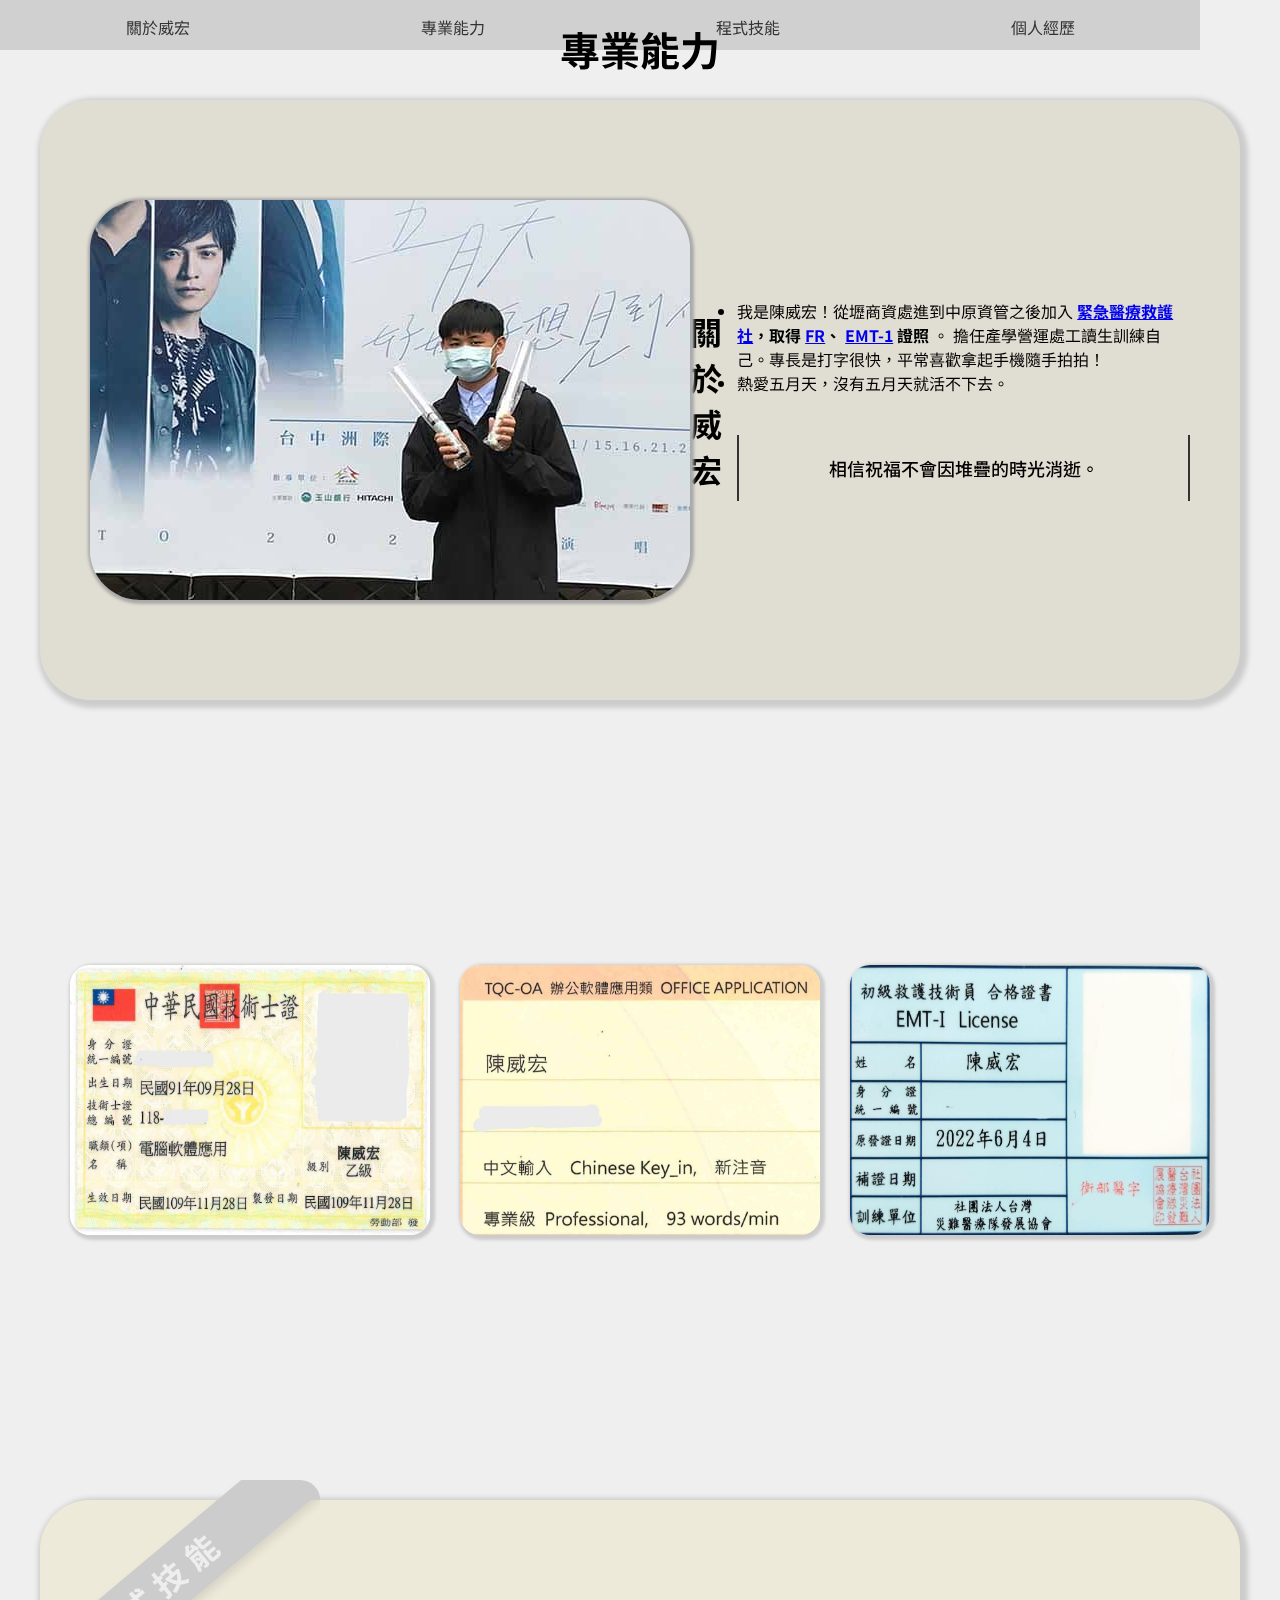
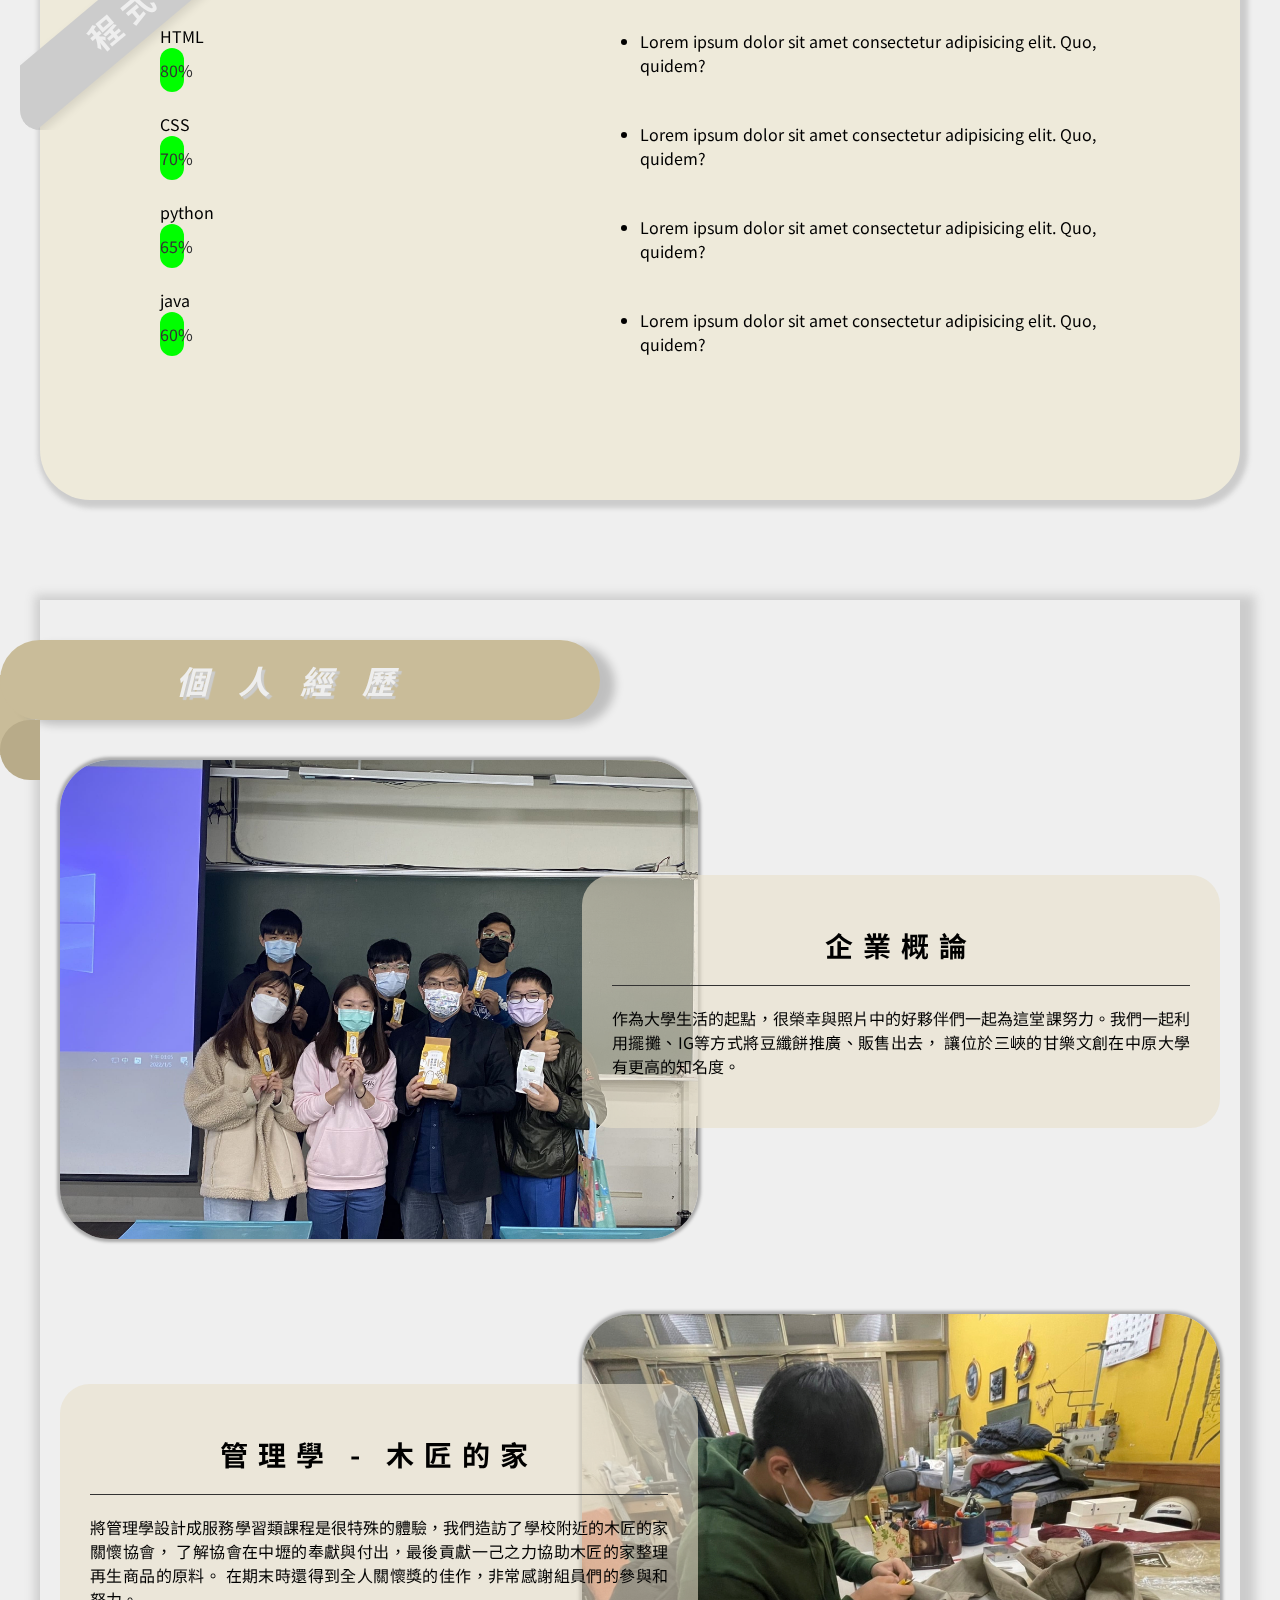
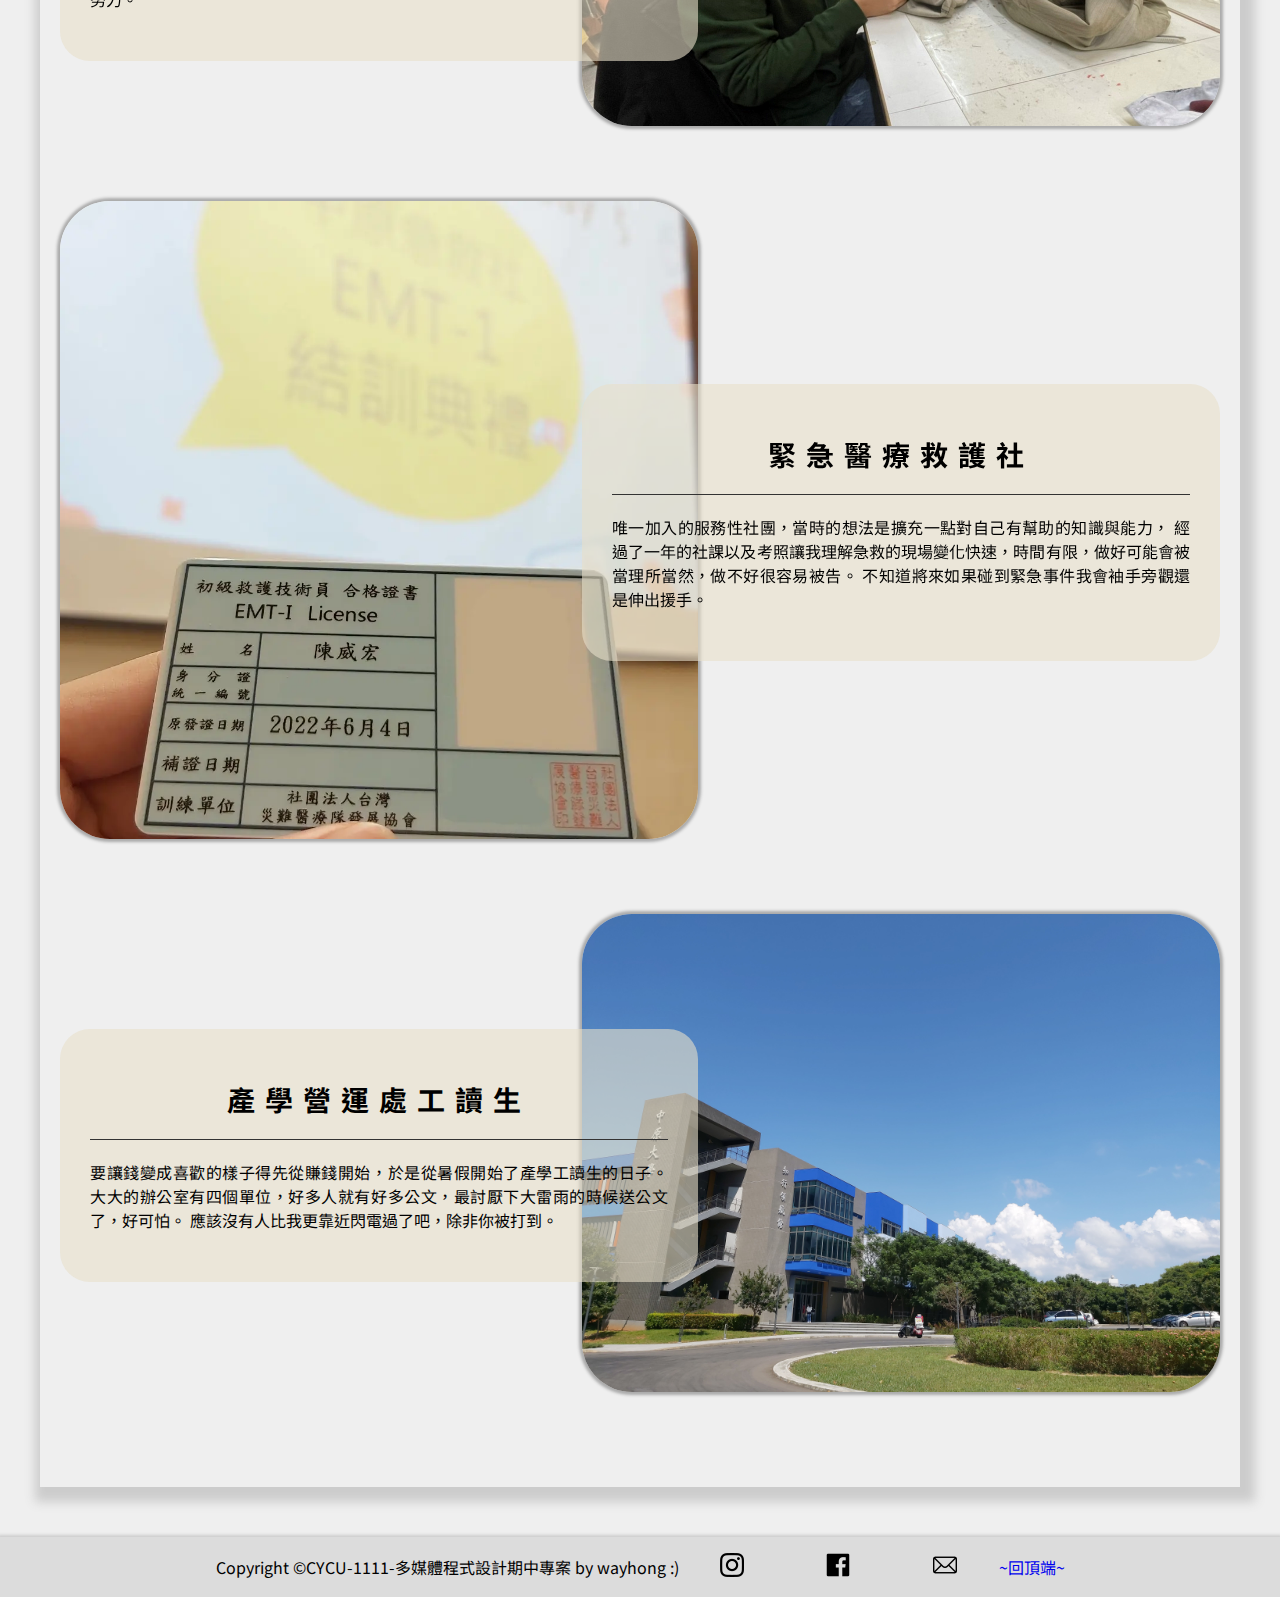
<file: cycu-1111website/index.html>
<!DOCTYPE html>
<html lang="en">
  <head>
    <meta charset="UTF-8" />
    <meta http-equiv="X-UA-Compatible" content="IE=edge" />
    <meta name="viewport" content="width=device-width, initial-scale=1.0" />
    <link rel="stylesheet" href="css/main.css" />
    <link rel="stylesheet" href="css/header.css" />
    <link rel="stylesheet" href="css/about.css" />
    <link rel="stylesheet" href="css/myskills.css" />
    <link rel="stylesheet" href="css/programs.css" />
    <link rel="stylesheet" href="css/exps.css" />
    <link rel="stylesheet" href="css/footer.css" />
    <link rel="icon" href="pictures/logo.png" />
    <title>wayhong</title>
  </head>
  <body>
    <header class="main-header">
      <nav class="header-nav">
        <a href="#about">關於威宏</a>
        <a href="#skills">專業能力</a>
        <a href="#program">程式技能</a>
        <a href="#exp">個人經歷</a>
      </nav>
    </header>

    <div class="gap" id="about"></div>
    <section class="wrap aboutme">
      <img src="pictures/aboutme.jpg" class="photos" />
      <h1>關於威宏</h1>
      <article class="aboutme-article">
        <ul>
          <li class="first-content">
            我是陳威宏！從壢商資處進到中原資管之後加入
            <strong>
              <a href="https://www.instagram.com/cycuemc/?hl=zh-tw" target="_blank">緊急醫療救護社</a>，取得
              <a href="https://www.beclass.com/rid=25464e56144aeb5955f9" target="_blank">FR</a>、
              <a href="https://www.instagram.com/p/Cd3M2wRLN2E/" target="_blank">EMT-1</a> 證照 </strong
            >。 擔任產學營運處工讀生訓練自己。專長是打字很快，平常喜歡拿起手機隨手拍拍！
          </li>
          <li class="second-content">熱愛五月天，沒有五月天就活不下去。</li>
        </ul>
        <p class="aboutme-motto">相信祝福不會因堆疊的時光消逝。</p>
      </article>
    </section>

    <div class="gap" id="skills"></div>
    <section class="wrap myskills">
      <h1>專業能力</h1>
      <div class="skills-item">
        <img src="pictures/computer.jpg" />
        <article class="skills-text">
          <h3>電腦軟體應用乙級</h3>
          <p>考驗細心跟升學加分的利器還有基本文書能力</p>
        </article>
        <p class="drop-text">
          這是高三時期最重要的一張證照，除了是為升學加分的亮點也是證明自己高職期間的文書處理能力不差，還擔任助教教了好多同學
        </p>
      </div>
      <div class="skills-item">
        <img src="pictures/type.jpg" />
        <article class="skills-text">
          <h3>中文輸入速度破百</h3>
          <p>高一時看稿打字就超過每分鐘90字，現在打字的速度當然是輕鬆破百囉！</p>
        </article>
        <p class="drop-text">
          從看著鍵盤一指神功到不看鍵盤是很不容易的，這需要經過很長時間且大量的練習！還有人說過我的打字聲音很療癒
        </p>
      </div>
      <div class="skills-item">
        <img src="pictures/EMT-1.jpg" />
        <article class="skills-text">
          <h3>EMT-1證照</h3>
          <p>當你喊出：「救救我阿我救我」的時候我就會出現ㄛ～</p>
        </article>
        <p class="drop-text">
          這張證照是加入急救社最大的收穫，也領悟了急救專長需要長時間的養成與實戰經歷，
          而EMT-1就像小孩子一樣，看似能做很多事情實際上能做的真的很少
        </p>
      </div>
    </section>
    <div class="gap" id="program"></div>
    <section class="wrap programs">
      <div class="title"></div>
      <article class="bar">
        <ul type="none">
          <li>
            <p>HTML</p>
            <div class="scroll html-bar">80%</div>
          </li>
          <li>
            <p>CSS</p>
            <div class="scroll css-bar">70%</div>
          </li>
          <li>
            <p>python</p>
            <div class="scroll py-bar">65%</div>
          </li>
          <li>
            <p>java</p>
            <div class="scroll java-bar">60%</div>
          </li>
        </ul>
      </article>
      <article class="text">
        <ul>
          <li>Lorem ipsum dolor sit amet consectetur adipisicing elit. Quo, quidem?</li>
          <li>Lorem ipsum dolor sit amet consectetur adipisicing elit. Quo, quidem?</li>
          <li>Lorem ipsum dolor sit amet consectetur adipisicing elit. Quo, quidem?</li>
          <li>Lorem ipsum dolor sit amet consectetur adipisicing elit. Quo, quidem?</li>
        </ul>
      </article>
    </section>

    <div class="gap" id="exp"></div>
    <section class="wrap" id="exps">
      <div class="title">
        <span><i>個人經歷</i></span>
      </div>
      <!-- 企業概論 -->
      <div class="exps-item">
        <div class="pic">
          <img src="pictures/1101-pic.jpg" />
        </div>
        <article class="exps-text">
          <h2>企業概論</h2>
          <p>
            作為大學生活的起點，很榮幸與照片中的好夥伴們一起為這堂課努力。我們一起利用擺攤、IG等方式將豆纖餅推廣、販售出去，
            讓位於三峽的甘樂文創在中原大學有更高的知名度。
          </p>
        </article>
      </div>
      <!-- 管理學 - 木匠的家 -->
      <div class="exps-item">
        <article class="exps-text">
          <h2>管理學 - 木匠的家</h2>
          <p>
            將管理學設計成服務學習類課程是很特殊的體驗，我們造訪了學校附近的木匠的家關懷協會，
            了解協會在中壢的奉獻與付出，最後貢獻一己之力協助木匠的家整理再生商品的原料。
            在期末時還得到全人關懷獎的佳作，非常感謝組員們的參與和努力。
          </p>
        </article>
        <div class="pic">
          <img src="pictures/1102-pic.jpg" />
        </div>
      </div>
      <!-- 急救社 -->
      <div class="exps-item">
        <div class="pic">
          <img src="pictures/emt.jpg" />
        </div>
        <article class="exps-text">
          <h2>緊急醫療救護社</h2>
          <p>
            唯一加入的服務性社團，當時的想法是擴充一點對自己有幫助的知識與能力，
            經過了一年的社課以及考照讓我理解急救的現場變化快速，時間有限，做好可能會被當理所當然，做不好很容易被告。
            不知道將來如果碰到緊急事件我會袖手旁觀還是伸出援手。
          </p>
        </article>
      </div>
      <!-- 產學工讀 -->
      <div class="exps-item">
        <article class="exps-text">
          <h2>產學營運處工讀生</h2>
          <p>
            要讓錢變成喜歡的樣子得先從賺錢開始，於是從暑假開始了產學工讀生的日子。
            大大的辦公室有四個單位，好多人就有好多公文，最討厭下大雷雨的時候送公文了，好可怕。
            應該沒有人比我更靠近閃電過了吧，除非你被打到。
          </p>
        </article>
        <div class="pic">
          <img src="pictures/work.jpg" />
        </div>
      </div>
    </section>

    <footer class="main-footer">
      Copyright &copy;CYCU-1111-多媒體程式設計期中專案 by wayhong :)
      <div class="footer-link">
        <a href="https://www.instagram.com/wayhong_928" target="_blank">
          <img src="pictures/instagram.png" alt="IG" />
        </a>
        <a href="https://www.facebook.com/profile.php?id=100005986906454" target="_blank">
          <img src="pictures/facebook.png" alt="FaceBook" />
        </a>
        <a href="mailto:j520123456789@gmail.com">
          <img src="pictures/mail.png" alt="Mail" />
        </a>
      </div>
      <a href="#top" class="go-top">~回頂端~</a>
    </footer>
  </body>
</html>
</file>
<file: cycu-1111website/css/main.css>
@import url("https://fonts.googleapis.com/css2?family=Noto+Sans+TC:wght@100;300;400;500;700;900&display=swap");
@import url("https://fonts.googleapis.com/css2?family=Noto+Sans:ital,wght@0,100;0,200;0,300;0,400;0,500;0,600;0,700;0,800;0,900;1,100;1,200;1,300;1,400;1,500;1,600;1,700;1,800;1,900&display=swap");
* {
  margin: 0;
  padding: 0;
  box-sizing: border-box;
  font-family: 'Noto Sans TC', 'Noto Sans', sans-serif;
}
body{
  background-color: #efefef;
}
.gap {
  width: 100%;
  height: 100px;
}
.wrap {
  width: 1200px;
  height: 600px;
  display: flex;
  justify-content: center;
  align-items: center;
  margin: auto;
}
</file>
<file: cycu-1111website/css/header.css>
.main-header{
  background-color:  rgba(200,200,200, 0.8);
  padding: 10px;
  width: 1200px;
  height: 50px;
  margin: auto;
  position: fixed;
  top: 0;
}
.main-header .header-nav {
  display: flex;
  justify-content: space-around;
  align-items: center;
}
.main-header .header-nav a {
  text-decoration: none;
  color: #333;
  padding: 5px 1em;
  transform: translateY(0px);
  transition: 0.3s;
}
.main-header .header-nav a::after {
  content: "";
  position: absolute;
  left: 50%;
  right: 50%;
  bottom: -5px;
  height: 0;
  border-bottom: 1px solid #333;
  transition: 0.3s;
}
.main-header .header-nav a:hover {
  transform: translateY(-5px);
}
.main-header .header-nav a:hover::after {
  left: 0%;
  right: 0%;
}
</file>
<file: cycu-1111website/css/about.css>
.aboutme {
  width: 1200px;
  margin: auto;
  background-color: #e0ded2;
  box-shadow: 3px 3px 5px 5px #ccc;
  border-radius: 50px;
  padding: 50px;
  position: relative;
}
.aboutme .photos {
  width: 600px;
  height: 400px;
  border-radius: 50px;
  box-shadow: 1px 1px 3px 3px #aaa;
  transform: scale(1);
  transition: 0.5s;
}
.aboutme .photos:hover {
  transform: scale(1.05);
  box-shadow: 5px 5px 5px 5px #aaa;
  transition: 0.5s;
}
.aboutme  h2 {
  position: absolute;
  top: 120px;
  right: 170px;
  font-size: 32px;
  font-weight: 700;
  letter-spacing: 20px;
  text-shadow: 3px 3px 3px #999;
}
.aboutme-section {
  width: 40%;
  height: 200px;
  margin-left: 40px;
}
.aboutme-section ul {
  text-align: justify;
  list-style: none;
  line-height: 2.5;
  font-weight: 500;
}
.aboutme-section .first-content{
  margin-top: -10px;
}
.aboutme-section .first-content strong{
  color: #333;
}
.aboutme-section .first-content strong a{
  color:#333 ;
  text-decoration: none;
  font-size: 16px;
  transition: 0.3s;
}
.aboutme-section .first-content strong a:hover{
  color: #e33;
  font-size: 20px;
  transition: 0.3s;
}
.aboutme-section .second-content{
  font-size: 18px;
  padding-top: 20px;
  font-weight: 600;
  font-family: "標楷體";
  text-align: center;
  color: #333;
  transition: 0.5s;
}
.aboutme-section .second-content:hover{
  padding-top: 18px;
  font-size: 20px;
  color: rgb(22, 82, 155);
  font-weight: 700;
  letter-spacing: 3px;
  transition: 0.5s;
}
.aboutme-motto{
  display: flex;
  justify-content: center;
  align-items: center;
  font-size: 18px;
  margin-top: 40px;
  padding: 20px;
  font-weight: 500;
  border-right: 2px solid #333;
  border-left: 2px solid #333;
  transform: scale(1);
  transition: 0.5s;
}
.aboutme-motto:hover{
  font-size: 22px;
  font-weight: 700;
  letter-spacing: 2px;
  border-right: 3px solid #333;
  border-left: 3px solid #333;
  transform: scale(1.05);
  transition: 0.5s;
}
</file>
<file: cycu-1111website/css/myskills.css>
.myskills h1 {
  position: absolute;
  text-align: center;
  top: 20px;
  font-size: 40px;
}
.skills-item {
  position: relative;
  margin: 0 15px;
  width: 360px;
  height: 270px;
  border-radius: 20px;
  box-shadow: 2px 2px 3px 3px #ccc;
  transform: translateY(0px);
  transition: 0.5s;
}
.skills-item:hover {
  transform: translateY(-50px);
  transition: 0.5s;
}
.skills-item img {
  width: 100%;
  height: 100%;
  border-radius: 20px;
}
.skills-text, .drop-text {
  position: absolute;
  display: flex;
  flex-direction: column;
  justify-content: center;
  bottom: 0;
  padding: 20px;
  border-radius: 20px;
  letter-spacing: 2px;
  text-align: justify;
  transition: 0.5s;
}
.skills-text {
  top: 0;
  background-color: rgba(0,0,0,0.6);
  opacity: 0;
}
.skills-item:hover .skills-text {
  opacity: 1;
  border-radius: 20px;
  transition: 0.5s;
}
.drop-text {
  top: 50%;
  z-index: -1;
  transform: translateY(0px);
  transition: 0.5s;
}
.skills-item:hover .drop-text {
  z-index: 1;
  transition: 0.5s;
  transform: translateY(150px);
}
/* 效果線條 */
.skills-text h3 {
  font-size: 20px;
  color: #ff0;
}
.skills-text h3::after {
  content: "";
  display: block;
  width: 0%;
  height: 2px;
  margin: 10px 0;
  background-color: #ff0;
  transition: 0.5s 0.3s;
}
.skills-item:hover h3::after {
  width: 100%;
}
.skills-text p {
  font-size: 16px;
  color: #fff;
  font-weight: 300;
}
</file>
<file: cycu-1111website/css/programs.css>
.programs{
    background-color: #EEEADA;
    border-radius: 50px;
    box-shadow: 3px 3px 5px 5px #ccc;
    position: relative;
}
.programs .title{
    position: absolute;
    width: 300px;
    height: 250px;
    border-radius: 20px;
    position: absolute;
    top: -20px;
    left: -20px;
    display: flex;
    justify-content: center;
    align-items: center;
    overflow: hidden;
}
.programs .title::before{
    position: absolute;
    content: "程式技能";
    width: 150%;
    height: 60px;
    background-color: #ccc;
    transform: rotate(-40deg)  translateY(-20px);
    line-height: 1.75;
    font-size: 32px;
    text-align: center;
    font-weight: 700;
    color: #eee;
    letter-spacing: 10px;
    box-shadow: 0 5px 10px rgba(0, 0, 0, 0.1);
}
.programs .title::after{
    position: absolute;
    content: "";
    bottom: 0;
    left: 0;
    width: 10px;
    height: 10px;
    background-color: #ccc;
    z-index: 1;
    box-shadow: 290px -230px #ccc;
}
.programs .bar{
    width: 40%;
}
.bar .scroll{
    text-align: right;
    padding: 10px 0;
    margin-bottom: 20px;
    color: #333;
    border-radius: 20px;
}
.bar .html-bar{
    width: 5%;
    background-color: #0f0;
    animation: html-bar 5s infinite;
}
@keyframes html-bar{
    from{
        width: 5%;
    }
    to{
        width: 80%;
    }
}
.bar .css-bar{
    width: 5%;
    background-color: #0f0;
    animation: css-bar 5s infinite;
}
@keyframes css-bar{
    from{
        width: 5%;
    }
    to{
        width: 70%;
    }
}
.bar .py-bar{
    width: 5%;
    background-color: #0f0;
    animation: py-bar 5s infinite;
}
@keyframes py-bar{
    from{
        width: 5%;
    }
    to{
        width: 65%;
    }
}
.bar .java-bar{
    width: 5%;
    background-color: #0f0;
    animation: java-bar 5s infinite;
}
@keyframes java-bar{
    from{
        width: 5%;
    }
    to{
        width: 60%;
    }
}
.programs .text{
    width: 40%;
}
.programs .text li{
    padding: 15px 0;
    margin-bottom: 15px;
}
</file>
<file: cycu-1111website/css/exps.css>
#exps {
  height: 100%;
  display: block;
  padding: 20px;
  margin-bottom: 50px;
  box-shadow: 5px 5px 10px 10px #ccc;
}
#exps .title {
  position: relative;
  width: 100%;
  height: 140px;
}
#exps .title span {
  position: absolute;
  display: flex;
  justify-content: center;
  align-items: center;
  top: 20px;
  left: -60px;
  width: 600px;
  height: 80px;
  background-color: #c9bc99;
  box-shadow: 15px 5px 10px 0px rgba(0, 0, 0, 0.2);
  border-radius: 100px;
}
#exps .title span::before {
  content: "";
  position: absolute;
  top: 80px;
  left: 0;
  width: 40px;
  height: 60px;
  background-color: #b8ab89;
  border-top-left-radius: 30px;
  border-bottom-left-radius: 30px;
}
#exps .title span::after {
  content: "";
  position: absolute;
  top: 35px;
  left: 0;
  width: 35px;
  height: 80px;
  z-index: -1;
  background-color: #c9bc99;
}
#exps .title span i {
  font-weight: 700;
  font-size: 32px;
  letter-spacing: 30px;
  color: #eee;
  text-shadow: 3px 3px 1px #ccc;
  transform: scale(1);
  transition: 0.5s;
}
#exps .title span i:hover {
  transform: scale(1.2);
  letter-spacing: 40px;
  transition: 0.5s;
}
.exps-item {
  display: flex;
  align-items: center;
  margin-bottom: 70px;
}
.exps-item .pic {
  width: 55%;
}
.exps-item .pic img {
  width: 100%;
  border-radius: 50px;
  box-shadow: 0 0 3px 3px #aaa;
  transform: scale(1);
  transition: 0.5s;
}
.exps-item .pic img:hover {
  transform: scale(1.05);
  transition: 0.5s;
  border-radius: 50px;
  box-shadow: 0 0 5px 5px #aaa;
}
.exps-text {
  width: 55%;
  background-color:rgba(232, 223, 202,0.6);
  padding: 50px 30px;
  text-align: center;
  z-index: 1;
  border-radius: 30px;
  transform: scale(1);
  transition: 0.5s;
}
.exps-text:hover {
  transform: scale(1.05);
  background-color:rgba(232, 223, 202,1);
  border: 1px solid #333;
  transition: 0.5s;
}
.exps-item h2 {
  font-weight: 700;
  font-size: 28px;
  padding-bottom: 20px;
  letter-spacing: 10px;
  border-bottom: 1px solid #333;
  margin-bottom: 20px;
  transform: scale(1);
  transition: 0.5s;
}
.exps-text:hover h2 {
  font-size: 32px;
  transform: scale(1.05);
  transition: 0.5s;
}
.exps-item p {
  text-align: justify;
  transform: scale(1);
  transition: 0.5s;
}
.exps-text:hover P {
  transform: scale(1.05); 
  transition: 0.5s;
}
.exps-item > :first-child {
  margin-right: -10%;
}
</file>
<file: cycu-1111website/css/footer.css>
.main-footer {
  width: 100%;
  height: 60px;
  padding: 10px 0;
  background-color: #dcdcdc;
  display: flex;
  justify-content: center;
  align-items: center;
  box-shadow: 0px 0px 3px 2px #ccc;
}
.footer-link {
  width: 25%;
  display: flex;
  justify-content: space-around;
}
.footer-link img {
  color: #666;
  transform: scale(1);
  transition: 0.5s;
}
.footer-link img:hover {
  transform: scale(1.5);
  transition: 0.5s;
}
.go-top {
  display: flex;
  align-items: center;
  font-size: 16px;
  text-decoration: none;
  transform: scale(1);
  transition: 0.3s;
}
.go-top:hover {
  transform: scale(1.2);
  transition: 0.3s;
}
</file>
